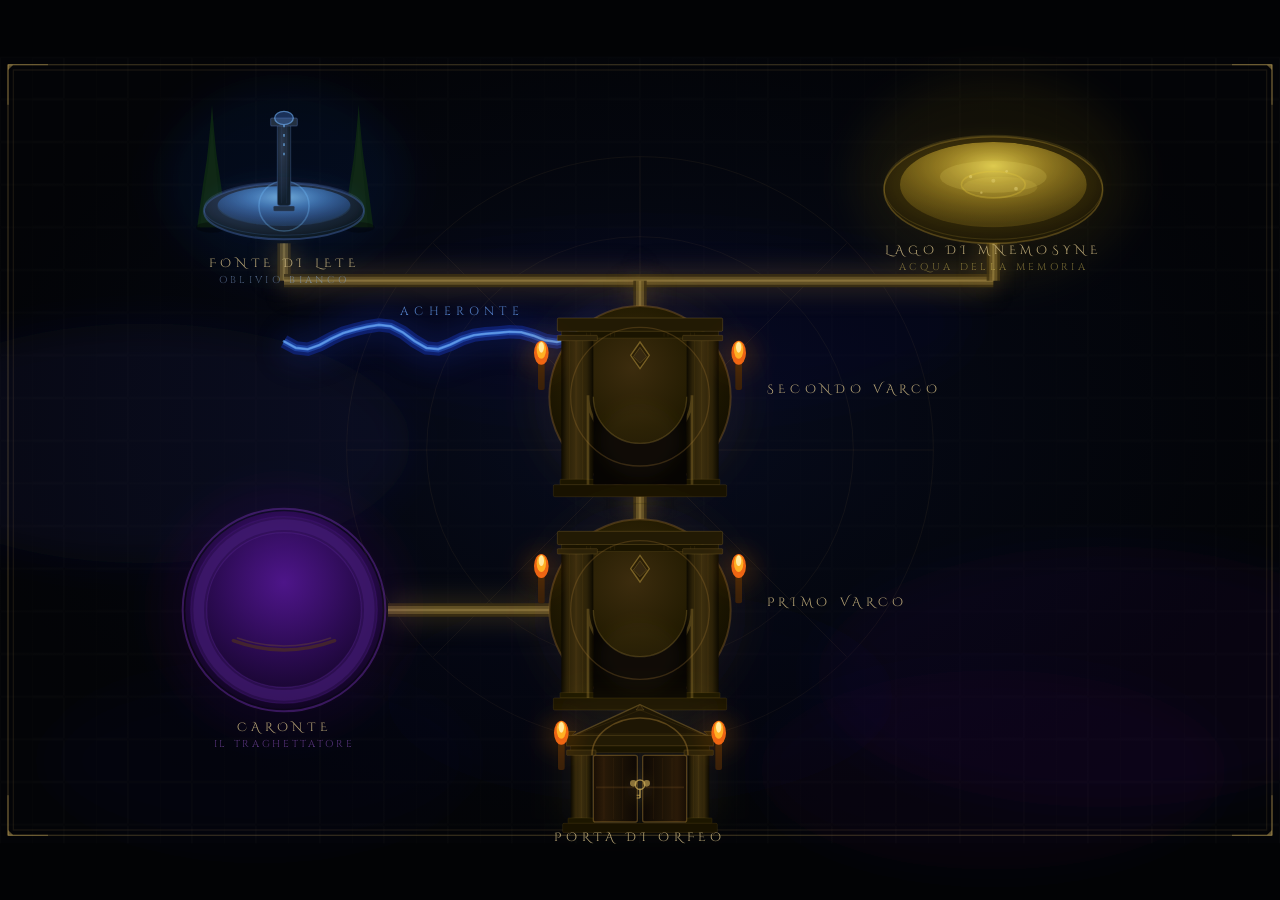
<file: labirinto.html>
<!doctype html>
<html lang="it">
  <head>
    <meta charset="UTF-8" />
    <title>Fase III · Il Labirinto dell'Ade</title>
    <link href="https://fonts.googleapis.com/css2?family=Cinzel:wght@400;500;600;700&family=Cinzel+Decorative:wght@400;700&display=swap" rel="stylesheet"/>
    <style>
      * { margin:0; padding:0; box-sizing:border-box; }
      body {
        background: #020305;
        height: 100vh;
        overflow: hidden;
        display: flex;
        align-items: center;
        justify-content: center;
        user-select: none;
      }
      svg { width:100%; height:100%; }
      [data-node] { cursor: pointer; }

      .active-ring { display: none; }
      [data-node].active .active-ring { display: block; }

      [data-node="fonte"].active    .active-ring { stroke: rgba(90,170,255,0.65); }
      [data-node="mnemosyne"].active .active-ring { stroke: rgba(235,200,70,0.65); }
      [data-node="gate1"].active    .active-ring,
      [data-node="gate2"].active    .active-ring  { stroke: rgba(220,185,80,0.55); }
      [data-node="caronte"].active  .active-ring  { stroke: rgba(185,80,255,0.60); }
      [data-node="porta"].active    .active-ring  { stroke: rgba(220,185,80,0.60); }

      [data-node="gate1"]  .outer-ring,
      [data-node="gate2"]  .outer-ring { stroke: rgba(140,100,40,0.40); }
      [data-node="gate1"].active .outer-ring,
      [data-node="gate2"].active .outer-ring { stroke: rgba(225,190,80,0.72); }

      [data-node="gate1"]  .inner-ring,
      [data-node="gate2"]  .inner-ring { stroke: rgba(160,120,50,0.28); }
      [data-node="gate1"].active .inner-ring,
      [data-node="gate2"].active .inner-ring { stroke: rgba(225,190,80,0.50); }

      [data-node="caronte"]        .outer-ring { stroke: rgba(130,55,200,0.38); }
      [data-node="caronte"].active .outer-ring { stroke: rgba(185,80,255,0.68); }

      [data-node="porta"]          .door-frame { stroke: rgba(165,125,50,0.45); }
      [data-node="porta"].active   .door-frame { stroke: rgba(225,190,80,0.78); }

      /* ── Animations ── */
      @keyframes flicker {
        0%,100% { transform:scaleX(1)    scaleY(1)    translateY(0px);  opacity:.88; }
        18%      { transform:scaleX(.82)  scaleY(1.10) translateY(-1px); opacity:1;   }
        36%      { transform:scaleX(1.10) scaleY(.90)  translateY(.5px); opacity:.80; }
        54%      { transform:scaleX(.88)  scaleY(1.06) translateY(-1px); opacity:.94; }
        72%      { transform:scaleX(1.05) scaleY(.95)  translateY(0px);  opacity:.86; }
      }
      @keyframes drift {
        0%,100% { transform:translate(0,0) scale(1);      opacity:.10; }
        40%      { transform:translate(12px,-6px) scale(1.08); opacity:.18; }
        70%      { transform:translate(-7px,4px) scale(.95);  opacity:.12; }
      }
      @keyframes drift2 {
        0%,100% { transform:translate(0,0) scale(1);       opacity:.08; }
        35%      { transform:translate(-14px,-8px) scale(1.12); opacity:.16; }
        65%      { transform:translate(8px,5px) scale(.93);    opacity:.10; }
      }
      @keyframes gpulse {
        0%,100% { opacity:.28; }
        50%      { opacity:.62; }
      }
      @keyframes caronteBreath {
        0%,100% { opacity:.22; }
        50%      { opacity:.44; }
      }
      @keyframes goldShimmer {
        0%,100% { opacity:.22; }
        50%      { opacity:.58; }
      }
      @keyframes doorGlow {
        0%,100% { opacity:.30; }
        50%      { opacity:.72; }
      }
      @keyframes porcullaRaise {
        0%,100% { opacity:.18; }
        50%      { opacity:.40; }
      }

      .fl  { animation:flicker .44s ease-in-out infinite;           transform-box:fill-box; transform-origin:bottom center; }
      .fl2 { animation:flicker .44s ease-in-out .13s infinite;      transform-box:fill-box; transform-origin:bottom center; }
      .fl3 { animation:flicker .44s ease-in-out .26s infinite;      transform-box:fill-box; transform-origin:bottom center; }
      .fog-a { animation:drift  14s ease-in-out infinite; }
      .fog-b { animation:drift2 17s ease-in-out 3s infinite; }
      .fog-c { animation:drift  21s ease-in-out 7s infinite; }
      .fog-d { animation:drift2 12s ease-in-out 5s infinite; }
      .gp  { animation:gpulse 4s ease-in-out infinite; }
      .gp2 { animation:gpulse 3s ease-in-out 1.5s infinite; }
      .gp3 { animation:gpulse 5s ease-in-out .8s infinite; }
      .ca  { animation:caronteBreath 5s ease-in-out infinite; }
      .gs  { animation:goldShimmer 3.5s ease-in-out infinite; }
      .gs2 { animation:goldShimmer 4.5s ease-in-out 1.3s infinite; }
      .dg  { animation:doorGlow 3s ease-in-out infinite; }
      .pr  { animation:porcullaRaise 4s ease-in-out infinite; }
    </style>
  </head>
  <body>
    <svg viewBox="0 0 960 590" preserveAspectRatio="xMidYMid meet">
      <defs>
        <!-- Glow filters -->
        <filter id="glow" x="-50%" y="-50%" width="200%" height="200%">
          <feGaussianBlur in="SourceGraphic" stdDeviation="5" result="b"/>
          <feMerge><feMergeNode in="b"/><feMergeNode in="SourceGraphic"/></feMerge>
        </filter>
        <filter id="halo" x="-100%" y="-100%" width="300%" height="300%">
          <feGaussianBlur stdDeviation="14"/>
        </filter>
        <filter id="haloSm" x="-60%" y="-60%" width="220%" height="220%">
          <feGaussianBlur stdDeviation="6"/>
        </filter>
        <filter id="torchF" x="-200%" y="-200%" width="500%" height="500%">
          <feGaussianBlur stdDeviation="8"/>
        </filter>
        <filter id="stoneF" x="0" y="0" width="100%" height="100%">
          <feTurbulence type="fractalNoise" baseFrequency="0.70" numOctaves="4" result="n" stitchTiles="stitch"/>
          <feColorMatrix type="saturate" values="0" in="n" result="g"/>
          <feBlend in="SourceGraphic" in2="g" mode="overlay" result="b"/>
          <feComposite in="b" in2="SourceGraphic" operator="in"/>
        </filter>

        <!-- Background gradient -->
        <radialGradient id="bgCenter" cx="50%" cy="46%" r="62%">
          <stop offset="0%"  stop-color="rgba(10,18,48,.60)"/>
          <stop offset="65%" stop-color="rgba(4,8,20,.32)"/>
          <stop offset="100%" stop-color="rgba(0,0,0,0)"/>
        </radialGradient>

        <!-- Lete water -->
        <radialGradient id="leteFill" cx="50%" cy="28%" r="68%">
          <stop offset="0%"  stop-color="rgba(145,215,255,.75)"/>
          <stop offset="38%" stop-color="rgba(80,158,245,.50)"/>
          <stop offset="100%" stop-color="rgba(28,75,195,.10)"/>
        </radialGradient>
        <!-- Lete stone basin -->
        <radialGradient id="leteStone" cx="38%" cy="28%" r="68%">
          <stop offset="0%"  stop-color="#2c3a50"/>
          <stop offset="60%" stop-color="#1c2838"/>
          <stop offset="100%" stop-color="#0e1820"/>
        </radialGradient>

        <!-- Mnemosyne water -->
        <radialGradient id="mnemoFill" cx="50%" cy="28%" r="68%">
          <stop offset="0%"  stop-color="rgba(255,235,95,.80)"/>
          <stop offset="38%" stop-color="rgba(220,185,55,.52)"/>
          <stop offset="100%" stop-color="rgba(165,125,18,.10)"/>
        </radialGradient>
        <!-- Mnemosyne shore stone -->
        <radialGradient id="mnemoShore" cx="42%" cy="32%" r="65%">
          <stop offset="0%"  stop-color="#3a2e0c"/>
          <stop offset="100%" stop-color="#1e1806"/>
        </radialGradient>

        <!-- Gate / arch stone fill -->
        <radialGradient id="gateFill" cx="46%" cy="34%" r="66%">
          <stop offset="0%"  stop-color="#3c2c0e"/>
          <stop offset="52%" stop-color="#241c02"/>
          <stop offset="100%" stop-color="#120e00"/>
        </radialGradient>
        <!-- Pillar side-shading gradient -->
        <linearGradient id="pillarLG" x1="0%" y1="0%" x2="100%" y2="0%">
          <stop offset="0%"  stop-color="#0c0900"/>
          <stop offset="18%" stop-color="#2c2208"/>
          <stop offset="48%" stop-color="#3c2e0e"/>
          <stop offset="80%" stop-color="#2c2208"/>
          <stop offset="100%" stop-color="#0c0900"/>
        </linearGradient>

        <!-- Caronte -->
        <radialGradient id="caronteFill" cx="50%" cy="36%" r="65%">
          <stop offset="0%"  stop-color="rgba(88,24,155,.86)"/>
          <stop offset="52%" stop-color="rgba(48,12,90,.92)"/>
          <stop offset="100%" stop-color="rgba(16,4,34,.98)"/>
        </radialGradient>
        <!-- Styx river around Caronte -->
        <radialGradient id="styxFill" cx="50%" cy="50%" r="55%">
          <stop offset="0%"  stop-color="rgba(60,30,120,.0)"/>
          <stop offset="70%" stop-color="rgba(40,15,80,.35)"/>
          <stop offset="100%" stop-color="rgba(20,5,45,.55)"/>
        </radialGradient>

        <!-- Porta door wood -->
        <linearGradient id="doorL" x1="0%" y1="0%" x2="100%" y2="0%">
          <stop offset="0%"  stop-color="#180e04"/>
          <stop offset="22%" stop-color="#2a1a08"/>
          <stop offset="52%" stop-color="#1e1406"/>
          <stop offset="100%" stop-color="#0e0804"/>
        </linearGradient>
        <linearGradient id="doorR" x1="0%" y1="0%" x2="100%" y2="0%">
          <stop offset="0%"  stop-color="#0e0804"/>
          <stop offset="48%" stop-color="#1e1406"/>
          <stop offset="78%" stop-color="#2a1a08"/>
          <stop offset="100%" stop-color="#180e04"/>
        </linearGradient>

        <!-- Stone floor tile pattern -->
        <pattern id="stoneFloor" width="48" height="32" patternUnits="userSpaceOnUse">
          <rect width="48" height="32" fill="none"/>
          <rect x=".5" y=".5" width="47" height="31" fill="none" stroke="rgba(50,44,30,.16)" stroke-width=".5"/>
          <rect x="24.5" y=".5" width="23" height="31" fill="none" stroke="rgba(50,44,30,.06)" stroke-width=".5"/>
        </pattern>

        <!-- Clip paths -->
        <clipPath id="leteClip"><ellipse cx="213" cy="110" rx="50" ry="17"/></clipPath>
        <clipPath id="mnemoClip"><ellipse cx="745" cy="96" rx="72" ry="32"/></clipPath>
        <clipPath id="caronteClip"><circle cx="213" cy="415" r="74"/></clipPath>
      </defs>

      <!-- ═══════════════════════════════════
           BACKGROUND
      ═══════════════════════════════════ -->
      <rect width="960" height="590" fill="#030407"/>
      <rect width="960" height="590" fill="url(#stoneFloor)" opacity=".55"/>
      <rect width="960" height="590" fill="url(#bgCenter)"/>

      <!-- Border frame -->
      <rect x="6"  y="6"  width="948" height="578" fill="none" stroke="rgba(200,168,90,.24)" stroke-width="1"/>
      <rect x="10" y="10" width="940" height="570" fill="none" stroke="rgba(200,168,90,.10)" stroke-width="1"/>
      <!-- Corner ornaments -->
      <g fill="none" stroke="rgba(200,168,90,.38)" stroke-width="1">
        <path d="M 6,6  L 36,6  M 6,6  L 6,36"/>
        <path d="M 954,6  L 924,6  M 954,6  L 954,36"/>
        <path d="M 6,584  L 36,584  M 6,584  L 6,554"/>
        <path d="M 954,584 L 924,584 M 954,584 L 954,554"/>
      </g>
      <g fill="rgba(200,168,90,.45)">
        <polygon points="6,6 10,6 6,10"/>
        <polygon points="954,6 950,6 954,10"/>
        <polygon points="6,584 10,584 6,580"/>
        <polygon points="954,584 950,584 954,580"/>
      </g>
      <!-- Center compass rose -->
      <g transform="translate(480,295)" fill="none" stroke="rgba(200,168,90,.10)" stroke-width=".5">
        <circle cx="0" cy="0" r="220"/>
        <circle cx="0" cy="0" r="160"/>
        <line x1="-220" y1="0" x2="220" y2="0"/>
        <line x1="0" y1="-220" x2="0" y2="220"/>
        <line x1="-155" y1="-155" x2="155" y2="155"/>
        <line x1="155" y1="-155" x2="-155" y2="155"/>
      </g>

      <!-- ═══════════════════════════════════
           ATMOSPHERIC FOG
      ═══════════════════════════════════ -->
      <ellipse class="fog-a" cx="108" cy="290" rx="200" ry="90"  fill="rgba(45,70,160,.09)" filter="url(#halo)"/>
      <ellipse class="fog-b" cx="828" cy="465" rx="215" ry="98"  fill="rgba(70,32,145,.08)" filter="url(#halo)"/>
      <ellipse class="fog-c" cx="480" cy="200" rx="248" ry="68"  fill="rgba(32,52,130,.07)" filter="url(#halo)"/>
      <ellipse class="fog-d" cx="745" cy="535" rx="175" ry="75"  fill="rgba(55,22,112,.07)" filter="url(#halo)"/>
      <ellipse class="fog-a" cx="195" cy="528" rx="160" ry="68"  fill="rgba(42,22,108,.06)" filter="url(#halo)"/>
      <ellipse class="fog-b" cx="480" cy="480" rx="190" ry="80"  fill="rgba(30,12,70,.07)"  filter="url(#halo)"/>

      <!-- ═══════════════════════════════════
           CORRIDORS + ACHERONTE (from JS)
      ═══════════════════════════════════ -->
      <g id="corridors"></g>
      <g id="acheronte"></g>

      <!-- ═══════════════════════════════════
           FONTE DI LETE  (cx=213, cy=88)
      ═══════════════════════════════════ -->
      <g data-node="fonte">
        <!-- Ambient halo -->
        <ellipse class="gp" cx="213" cy="94" rx="90" ry="72" fill="rgba(45,105,255,.07)" filter="url(#halo)"/>

        <!-- Cypress LEFT -->
        <g opacity=".90">
          <path d="M 148,128 C 148,128 152,96 155,78 C 156.5,66 158,50 159,36 C 160,50 161.5,66 163,78 C 166,96 170,128 170,128 Z" fill="#0e2812"/>
          <path d="M 150,128 C 150,128 153,100 156,84 C 157,74 158,62 159,50 C 160,62 161,74 162,84 C 164,100 166,128 166,128 Z" fill="#142e18" opacity=".7"/>
          <ellipse cx="159" cy="128" rx="12" ry="4" fill="rgba(0,0,0,.35)"/>
        </g>
        <!-- Cypress RIGHT -->
        <g opacity=".88">
          <path d="M 258,128 C 258,128 262,96 265,78 C 266.5,66 268,50 269,36 C 270,50 271.5,66 273,78 C 276,96 280,128 280,128 Z" fill="#0e2812"/>
          <path d="M 260,128 C 260,128 263,100 266,84 C 267,74 268,62 269,50 C 270,62 271,74 272,84 C 274,100 276,128 276,128 Z" fill="#142e18" opacity=".7"/>
          <ellipse cx="269" cy="128" rx="12" ry="4" fill="rgba(0,0,0,.35)"/>
        </g>

        <!-- Stone basin outer shell -->
        <ellipse cx="213" cy="116" rx="60" ry="21" fill="url(#leteStone)" stroke="rgba(65,95,155,.50)" stroke-width="1.5"/>
        <ellipse cx="213" cy="114" rx="60" ry="20" fill="none" stroke="rgba(95,135,210,.18)" stroke-width=".8"/>
        <!-- Water fill -->
        <ellipse cx="213" cy="112" rx="50" ry="15" fill="url(#leteFill)" clip-path="url(#leteClip)"/>
        <ellipse cx="213" cy="112" rx="50" ry="15" fill="rgba(100,175,255,.10)"/>
        <!-- Animated water ripples (SVG SMIL) -->
        <circle cx="213" cy="112" fill="none" stroke="rgba(120,195,255,.68)" stroke-width="1.2">
          <animate attributeName="r" from="5"  to="48" dur="4s"          repeatCount="indefinite"/>
          <animate attributeName="stroke-opacity" from=".68" to="0" dur="4s" repeatCount="indefinite"/>
        </circle>
        <circle cx="213" cy="112" fill="none" stroke="rgba(100,175,250,.55)" stroke-width="1.0">
          <animate attributeName="r" from="5"  to="48" dur="4s" begin="1.33s" repeatCount="indefinite"/>
          <animate attributeName="stroke-opacity" from=".55" to="0" dur="4s" begin="1.33s" repeatCount="indefinite"/>
        </circle>
        <circle cx="213" cy="112" fill="none" stroke="rgba(80,155,240,.42)" stroke-width="0.8">
          <animate attributeName="r" from="5"  to="48" dur="4s" begin="2.66s" repeatCount="indefinite"/>
          <animate attributeName="stroke-opacity" from=".42" to="0" dur="4s" begin="2.66s" repeatCount="indefinite"/>
        </circle>

        <!-- Stone column shaft -->
        <rect x="208" y="50" width="10" height="62" rx="2" fill="url(#leteStone)" stroke="rgba(75,108,165,.38)" stroke-width=".8"/>
        <line x1="211" y1="52" x2="211" y2="110" stroke="rgba(100,140,210,.12)" stroke-width=".5"/>
        <line x1="215" y1="52" x2="215" y2="110" stroke="rgba(100,140,210,.12)" stroke-width=".5"/>
        <!-- Column capital -->
        <rect x="203" y="46" width="20" height="6" rx="1" fill="#233040" stroke="rgba(85,118,185,.40)" stroke-width=".8"/>
        <!-- Column base -->
        <rect x="205" y="112" width="16" height="4" rx="1" fill="#1e2c3c" stroke="rgba(75,108,165,.32)" stroke-width=".8"/>

        <!-- Water-vessel / spout top -->
        <ellipse cx="213" cy="46" rx="7" ry="5" fill="rgba(75,130,225,.32)" stroke="rgba(115,182,255,.58)" stroke-width="1"/>
        <!-- Water stream -->
        <line x1="213" y1="51" x2="213" y2="77" stroke="rgba(115,188,255,.52)" stroke-width="1.5" stroke-dasharray="2 5"/>
        <!-- Glow -->
        <ellipse class="gp2" cx="213" cy="112" rx="58" ry="22" fill="rgba(65,135,255,.06)" filter="url(#haloSm)"/>

        <!-- Active ring -->
        <circle class="active-ring" cx="213" cy="88" r="78" fill="none" stroke-width="1.5" stroke-dasharray="5 4"/>
      </g>

      <!-- ═══════════════════════════════════
           LAGO DI MNEMOSYNE  (cx=745, cy=88)
      ═══════════════════════════════════ -->
      <g data-node="mnemosyne">
        <!-- Ambient halo -->
        <ellipse class="gp3" cx="745" cy="92" rx="105" ry="78" fill="rgba(210,170,45,.07)" filter="url(#halo)"/>

        <!-- Stone shore / bank -->
        <ellipse cx="745" cy="100" rx="82" ry="40" fill="url(#mnemoShore)" stroke="rgba(185,150,50,.35)" stroke-width="1.2"/>
        <ellipse cx="745" cy="98"  rx="82" ry="39" fill="none" stroke="rgba(215,180,65,.15)" stroke-width=".8"/>

        <!-- Lake water body -->
        <ellipse cx="745" cy="96" rx="70" ry="32" fill="url(#mnemoFill)" clip-path="url(#mnemoClip)"/>
        <ellipse cx="745" cy="96" rx="70" ry="32" fill="rgba(240,210,80,.09)"/>

        <!-- Shimmer surface overlays -->
        <ellipse class="gs"  cx="745" cy="90" rx="40" ry="12" fill="rgba(255,240,120,.15)"/>
        <ellipse class="gs2" cx="750" cy="98" rx="28" ry="8"  fill="rgba(255,230,100,.12)"/>

        <!-- Animated ripples (ellipse SMIL) -->
        <ellipse cx="745" cy="96" fill="none" stroke="rgba(230,200,65,.65)" stroke-width="1.2">
          <animate attributeName="rx" from="8"  to="70" dur="5s"          repeatCount="indefinite"/>
          <animate attributeName="ry" from="3"  to="30" dur="5s"          repeatCount="indefinite"/>
          <animate attributeName="stroke-opacity" from=".65" to="0" dur="5s" repeatCount="indefinite"/>
        </ellipse>
        <ellipse cx="745" cy="96" fill="none" stroke="rgba(215,185,55,.52)" stroke-width="1.0">
          <animate attributeName="rx" from="8"  to="70" dur="5s" begin="1.67s" repeatCount="indefinite"/>
          <animate attributeName="ry" from="3"  to="30" dur="5s" begin="1.67s" repeatCount="indefinite"/>
          <animate attributeName="stroke-opacity" from=".52" to="0" dur="5s" begin="1.67s" repeatCount="indefinite"/>
        </ellipse>
        <ellipse cx="745" cy="96" fill="none" stroke="rgba(200,168,45,.40)" stroke-width="0.8">
          <animate attributeName="rx" from="8"  to="70" dur="5s" begin="3.33s" repeatCount="indefinite"/>
          <animate attributeName="ry" from="3"  to="30" dur="5s" begin="3.33s" repeatCount="indefinite"/>
          <animate attributeName="stroke-opacity" from=".40" to="0" dur="5s" begin="3.33s" repeatCount="indefinite"/>
        </ellipse>

        <!-- Star reflections -->
        <g fill="rgba(255,240,160,.55)">
          <circle cx="728" cy="90" r="1.2"><animate attributeName="opacity" values=".2;.8;.2" dur="2.1s" repeatCount="indefinite"/></circle>
          <circle cx="755" cy="86" r="1.0"><animate attributeName="opacity" values=".3;.9;.3" dur="1.7s" repeatCount="indefinite"/></circle>
          <circle cx="762" cy="99" r="1.4"><animate attributeName="opacity" values=".15;.7;.15" dur="2.8s" repeatCount="indefinite"/></circle>
          <circle cx="736" cy="102" r="0.9"><animate attributeName="opacity" values=".25;.75;.25" dur="2.3s" repeatCount="indefinite"/></circle>
          <circle cx="745" cy="93" r="1.5"><animate attributeName="opacity" values=".1;.6;.1" dur="3.2s" repeatCount="indefinite"/></circle>
        </g>

        <!-- Glow -->
        <ellipse class="gp" cx="745" cy="96" rx="80" ry="38" fill="rgba(200,168,55,.06)" filter="url(#haloSm)"/>

        <!-- Active ring -->
        <ellipse class="active-ring" cx="745" cy="96" rx="88" ry="44" fill="none" stroke-width="1.5" stroke-dasharray="5 4"/>
      </g>

      <!-- ═══════════════════════════════════
           PRIMO VARCO – STONE ARCH  (cx=480, cy=255)
      ═══════════════════════════════════ -->
      <g data-node="gate1">
        <!-- Outer glow halo -->
        <circle cx="480" cy="255" r="80" fill="rgba(180,130,55,.08)" filter="url(#halo)"/>
        <!-- Stone fill circle (base) -->
        <circle cx="480" cy="255" r="68" fill="url(#gateFill)"/>
        <!-- Outer ring (JS-controlled) -->
        <circle class="outer-ring" cx="480" cy="255" r="68" fill="none" stroke-width="1.5"/>

        <!-- Entablature (horizontal beam spanning top) -->
        <rect x="418" y="196" width="124" height="10" rx="1" fill="#221a04" stroke="rgba(175,140,60,.32)" stroke-width=".6"/>
        <!-- Frieze decorative band -->
        <rect x="421" y="206" width="118" height="5" fill="#1a1400" stroke="rgba(155,122,50,.22)" stroke-width=".5"/>
        <!-- Triglyph hints on frieze -->
        <g fill="none" stroke="rgba(155,122,45,.18)" stroke-width=".5">
          <line x1="440" y1="207" x2="440" y2="210"/> <line x1="443" y1="207" x2="443" y2="210"/>
          <line x1="458" y1="207" x2="458" y2="210"/> <line x1="461" y1="207" x2="461" y2="210"/>
          <line x1="498" y1="207" x2="498" y2="210"/> <line x1="501" y1="207" x2="501" y2="210"/>
          <line x1="518" y1="207" x2="518" y2="210"/> <line x1="521" y1="207" x2="521" y2="210"/>
        </g>

        <!-- Left pillar -->
        <rect x="421" y="211" width="24" height="108" fill="url(#pillarLG)" rx="1"/>
        <!-- Left pillar fluting -->
        <g stroke="rgba(200,165,70,.10)" stroke-width=".5">
          <line x1="427" y1="213" x2="427" y2="318"/> <line x1="432" y1="213" x2="432" y2="318"/>
          <line x1="437" y1="213" x2="437" y2="318"/>
        </g>
        <!-- Left capital -->
        <rect x="418" y="209" width="30" height="4" rx="0.5" fill="#2c2208" stroke="rgba(175,140,60,.30)" stroke-width=".5"/>
        <!-- Left base -->
        <rect x="420" y="317" width="26" height="4" rx="0.5" fill="#1c1600" stroke="rgba(155,122,45,.22)" stroke-width=".5"/>

        <!-- Right pillar -->
        <rect x="515" y="211" width="24" height="108" fill="url(#pillarLG)" rx="1"/>
        <!-- Right pillar fluting -->
        <g stroke="rgba(200,165,70,.10)" stroke-width=".5">
          <line x1="521" y1="213" x2="521" y2="318"/> <line x1="526" y1="213" x2="526" y2="318"/>
          <line x1="531" y1="213" x2="531" y2="318"/>
        </g>
        <!-- Right capital -->
        <rect x="512" y="209" width="30" height="4" rx="0.5" fill="#2c2208" stroke="rgba(175,140,60,.30)" stroke-width=".5"/>
        <!-- Right base -->
        <rect x="514" y="317" width="26" height="4" rx="0.5" fill="#1c1600" stroke="rgba(155,122,45,.22)" stroke-width=".5"/>

        <!-- Arch voussoir ring (stone border around opening) -->
        <path d="M 441,321 L 441,254 A 39,39 0 0 0 519,254 L 519,321"
              fill="none" stroke="rgba(175,140,58,.32)" stroke-width="2"/>
        <!-- Arch opening (dark space) -->
        <path d="M 445,321 L 445,255 A 35,35 0 0 0 515,255 L 515,321 Z" fill="#060402"/>
        <!-- Arch inner edge highlight -->
        <path d="M 445,255 A 35,35 0 0 0 515,255" fill="none" stroke="rgba(200,165,70,.25)" stroke-width="1"/>

        <!-- Keystone at arch apex -->
        <polygon points="480,214 473,224 480,234 487,224" fill="#2a1e06" stroke="rgba(200,165,70,.48)" stroke-width="1"/>
        <polygon points="480,218 475,225 480,230 485,225" fill="#362810" stroke="rgba(220,185,80,.30)" stroke-width=".5"/>

        <!-- Stylobate (base platform) -->
        <rect x="415" y="321" width="130" height="9" rx="1" fill="#181200" stroke="rgba(155,122,45,.25)" stroke-width=".5"/>

        <!-- Subtle ambient glow through the arch opening -->
        <ellipse class="gp2" cx="480" cy="288" rx="30" ry="28" fill="rgba(200,158,55,.05)" filter="url(#haloSm)"/>

        <!-- Inner ring (legacy) -->
        <circle class="inner-ring" cx="480" cy="255" r="52" fill="none" stroke-width="1"/>

        <!-- Torches -->
        <!-- Left torch -->
        <g transform="translate(406,248)">
          <rect x="-2.5" y="-20" width="5" height="22" rx="1.5" fill="#3a2008"/>
          <ellipse class="fl"  cx="0" cy="-26" rx="5.5" ry="9"   fill="rgba(255,105,22,.92)"/>
          <ellipse class="fl2" cx="0" cy="-28" rx="3.5" ry="6.5" fill="rgba(255,185,42,.96)"/>
          <ellipse class="fl3" cx="0" cy="-30" rx="2"   ry="4"   fill="rgba(255,245,175,1)"/>
          <circle cx="0" cy="-24" r="14" fill="rgba(255,125,30,.14)" filter="url(#torchF)"/>
        </g>
        <!-- Right torch -->
        <g transform="translate(554,248)">
          <rect x="-2.5" y="-20" width="5" height="22" rx="1.5" fill="#3a2008"/>
          <ellipse class="fl"  cx="0" cy="-26" rx="5.5" ry="9"   fill="rgba(255,105,22,.92)"/>
          <ellipse class="fl2" cx="0" cy="-28" rx="3.5" ry="6.5" fill="rgba(255,185,42,.96)"/>
          <ellipse class="fl3" cx="0" cy="-30" rx="2"   ry="4"   fill="rgba(255,245,175,1)"/>
          <circle cx="0" cy="-24" r="14" fill="rgba(255,125,30,.14)" filter="url(#torchF)"/>
        </g>

        <!-- Active ring -->
        <circle class="active-ring" cx="480" cy="255" r="74" fill="none" stroke-width="2" stroke-dasharray="6 4"/>
      </g>

      <!-- ═══════════════════════════════════
           CARONTE  (cx=213, cy=415)
      ═══════════════════════════════════ -->
      <g data-node="caronte">
        <!-- Outer breathing aura -->
        <circle class="ca" cx="213" cy="415" r="92" fill="rgba(90,24,160,.10)" filter="url(#halo)"/>
        <!-- Outer ring (JS-controlled) -->
        <circle class="outer-ring" cx="213" cy="415" r="76" fill="none" stroke-width="1.5"/>
        <!-- Chamber fill -->
        <circle cx="213" cy="415" r="74" fill="url(#caronteFill)"/>

        <!-- Styx river at perimeter (dark ring suggesting water) -->
        <circle cx="213" cy="415" r="64" fill="none" stroke="rgba(50,18,90,.7)" stroke-width="12"/>
        <circle cx="213" cy="415" r="64" fill="none" stroke="rgba(100,45,170,.22)" stroke-width="8"/>
        <!-- Styx ripple highlights -->
        <circle cx="213" cy="415" r="58" fill="none" stroke="rgba(130,60,200,.18)" stroke-width="1"/>
        <circle cx="213" cy="415" r="70" fill="none" stroke="rgba(110,45,180,.15)" stroke-width="1"/>

        <!-- Boat bottom arc (suggestion of the ferry) -->
        <path d="M 175,438 Q 213,452 251,438" fill="none" stroke="rgba(80,50,30,.65)" stroke-width="2.5" stroke-linecap="round"/>
        <path d="M 178,436 Q 213,448 248,436" fill="none" stroke="rgba(110,75,45,.40)" stroke-width="1" stroke-linecap="round"/>

        <!-- Caronte figure silhouette -->
        <g transform="translate(213,415)" clip-path="url(#caronteClip)">
          <!-- Cloak / body -->
          <path d="M 0,-22 C -5,-14 -16,4 -18,30 L 18,30 C 16,4 5,-14 0,-22 Z" fill="rgba(8,2,18,.96)"/>
          <!-- Hood -->
          <ellipse cx="0" cy="-24" rx="13" ry="10" fill="rgba(12,4,28,.98)"/>
          <!-- Hood shadow -->
          <ellipse cx="0" cy="-20" rx="9" ry="6" fill="rgba(4,0,10,.80)"/>
          <!-- Glowing eyes -->
          <circle cx="-3.5" cy="-23" r="1.8" fill="rgba(175,75,245,.90)">
            <animate attributeName="opacity" values=".6;1;.6" dur="2.2s" repeatCount="indefinite"/>
          </circle>
          <circle cx="3.5" cy="-23" r="1.8" fill="rgba(175,75,245,.90)">
            <animate attributeName="opacity" values=".6;1;.6" dur="2.2s" begin=".4s" repeatCount="indefinite"/>
          </circle>
          <!-- Eye glow -->
          <ellipse cx="0" cy="-23" rx="6" ry="4" fill="rgba(160,60,230,.14)" filter="url(#haloSm)"/>
          <!-- Oar / pole -->
          <line x1="12" y1="-10" x2="28" y2="32" stroke="rgba(90,62,30,.70)" stroke-width="2.2" stroke-linecap="round"/>
          <ellipse cx="28" cy="34" rx="7" ry="2.5" fill="rgba(75,52,24,.58)" transform="rotate(-30,28,34)"/>
        </g>

        <!-- Purple mist wisps inside chamber -->
        <ellipse class="gp3" cx="213" cy="415" r="40" fill="rgba(110,40,185,.08)" filter="url(#haloSm)"/>

        <!-- Active ring -->
        <circle class="active-ring" cx="213" cy="415" r="80" fill="none" stroke-width="2" stroke-dasharray="6 4"/>
      </g>

      <!-- ═══════════════════════════════════
           SECONDO VARCO – STONE ARCH  (cx=480, cy=415)
      ═══════════════════════════════════ -->
      <g data-node="gate2">
        <!-- Outer glow -->
        <circle cx="480" cy="415" r="80" fill="rgba(180,130,55,.08)" filter="url(#halo)"/>
        <!-- Stone fill circle -->
        <circle cx="480" cy="415" r="68" fill="url(#gateFill)"/>
        <circle class="outer-ring" cx="480" cy="415" r="68" fill="none" stroke-width="1.5"/>

        <!-- Entablature -->
        <rect x="418" y="356" width="124" height="10" rx="1" fill="#221a04" stroke="rgba(175,140,60,.32)" stroke-width=".6"/>
        <rect x="421" y="366" width="118" height="5" fill="#1a1400" stroke="rgba(155,122,50,.22)" stroke-width=".5"/>
        <!-- Triglyph hints -->
        <g fill="none" stroke="rgba(155,122,45,.18)" stroke-width=".5">
          <line x1="440" y1="367" x2="440" y2="370"/> <line x1="443" y1="367" x2="443" y2="370"/>
          <line x1="458" y1="367" x2="458" y2="370"/> <line x1="461" y1="367" x2="461" y2="370"/>
          <line x1="498" y1="367" x2="498" y2="370"/> <line x1="501" y1="367" x2="501" y2="370"/>
          <line x1="518" y1="367" x2="518" y2="370"/> <line x1="521" y1="367" x2="521" y2="370"/>
        </g>

        <!-- Left pillar -->
        <rect x="421" y="371" width="24" height="108" fill="url(#pillarLG)" rx="1"/>
        <g stroke="rgba(200,165,70,.10)" stroke-width=".5">
          <line x1="427" y1="373" x2="427" y2="478"/> <line x1="432" y1="373" x2="432" y2="478"/>
          <line x1="437" y1="373" x2="437" y2="478"/>
        </g>
        <rect x="418" y="369" width="30" height="4" rx="0.5" fill="#2c2208" stroke="rgba(175,140,60,.30)" stroke-width=".5"/>
        <rect x="420" y="477" width="26" height="4" rx="0.5" fill="#1c1600" stroke="rgba(155,122,45,.22)" stroke-width=".5"/>

        <!-- Right pillar -->
        <rect x="515" y="371" width="24" height="108" fill="url(#pillarLG)" rx="1"/>
        <g stroke="rgba(200,165,70,.10)" stroke-width=".5">
          <line x1="521" y1="373" x2="521" y2="478"/> <line x1="526" y1="373" x2="526" y2="478"/>
          <line x1="531" y1="373" x2="531" y2="478"/>
        </g>
        <rect x="512" y="369" width="30" height="4" rx="0.5" fill="#2c2208" stroke="rgba(175,140,60,.30)" stroke-width=".5"/>
        <rect x="514" y="477" width="26" height="4" rx="0.5" fill="#1c1600" stroke="rgba(155,122,45,.22)" stroke-width=".5"/>

        <!-- Arch voussoir -->
        <path d="M 441,481 L 441,414 A 39,39 0 0 0 519,414 L 519,481"
              fill="none" stroke="rgba(175,140,58,.32)" stroke-width="2"/>
        <!-- Arch opening -->
        <path d="M 445,481 L 445,415 A 35,35 0 0 0 515,415 L 515,481 Z" fill="#060402"/>
        <path d="M 445,415 A 35,35 0 0 0 515,415" fill="none" stroke="rgba(200,165,70,.25)" stroke-width="1"/>

        <!-- Keystone -->
        <polygon points="480,374 473,384 480,394 487,384" fill="#2a1e06" stroke="rgba(200,165,70,.48)" stroke-width="1"/>
        <polygon points="480,378 475,385 480,390 485,385" fill="#362810" stroke="rgba(220,185,80,.30)" stroke-width=".5"/>

        <!-- Stylobate -->
        <rect x="415" y="481" width="130" height="9" rx="1" fill="#181200" stroke="rgba(155,122,45,.25)" stroke-width=".5"/>

        <!-- Ambient glow through arch -->
        <ellipse class="gp" cx="480" cy="450" rx="30" ry="26" fill="rgba(200,158,55,.05)" filter="url(#haloSm)"/>
        <circle class="inner-ring" cx="480" cy="415" r="52" fill="none" stroke-width="1"/>

        <!-- Torches -->
        <g transform="translate(406,408)">
          <rect x="-2.5" y="-20" width="5" height="22" rx="1.5" fill="#3a2008"/>
          <ellipse class="fl"  cx="0" cy="-26" rx="5.5" ry="9"   fill="rgba(255,105,22,.92)"/>
          <ellipse class="fl2" cx="0" cy="-28" rx="3.5" ry="6.5" fill="rgba(255,185,42,.96)"/>
          <ellipse class="fl3" cx="0" cy="-30" rx="2"   ry="4"   fill="rgba(255,245,175,1)"/>
          <circle cx="0" cy="-24" r="14" fill="rgba(255,125,30,.14)" filter="url(#torchF)"/>
        </g>
        <g transform="translate(554,408)">
          <rect x="-2.5" y="-20" width="5" height="22" rx="1.5" fill="#3a2008"/>
          <ellipse class="fl"  cx="0" cy="-26" rx="5.5" ry="9"   fill="rgba(255,105,22,.92)"/>
          <ellipse class="fl2" cx="0" cy="-28" rx="3.5" ry="6.5" fill="rgba(255,185,42,.96)"/>
          <ellipse class="fl3" cx="0" cy="-30" rx="2"   ry="4"   fill="rgba(255,245,175,1)"/>
          <circle cx="0" cy="-24" r="14" fill="rgba(255,125,30,.14)" filter="url(#torchF)"/>
        </g>

        <!-- Active ring -->
        <circle class="active-ring" cx="480" cy="415" r="74" fill="none" stroke-width="2" stroke-dasharray="6 4"/>
      </g>

      <!-- ═══════════════════════════════════
           PORTA DI ORFEO  (cx=480, cy=533)
      ═══════════════════════════════════ -->
      <g data-node="porta">
        <!-- Outer glow -->
        <rect x="422" y="482" width="116" height="90" rx="4" fill="rgba(210,175,80,.08)" filter="url(#halo)"/>

        <!-- Pediment (triangular top) -->
        <polygon points="480,486 428,510 532,510" fill="#1e1604" stroke="rgba(175,140,58,.38)" stroke-width="1"/>
        <!-- Pediment inner decorative triangle -->
        <polygon points="480,490 434,508 526,508" fill="none" stroke="rgba(155,122,45,.18)" stroke-width=".5"/>
        <!-- Akroteria (corner ornaments on pediment) -->
        <polygon points="428,510 424,506 432,506" fill="#2a1e06" stroke="rgba(175,140,58,.35)" stroke-width=".5"/>
        <polygon points="532,510 528,506 536,506" fill="#2a1e06" stroke="rgba(175,140,58,.35)" stroke-width=".5"/>
        <polygon points="480,486 477,490 483,490" fill="#2a1e06" stroke="rgba(175,140,58,.35)" stroke-width=".5"/>

        <!-- Entablature -->
        <rect x="425" y="509" width="110" height="8" fill="#221a04" stroke="rgba(175,140,60,.30)" stroke-width=".6"/>
        <!-- Frieze -->
        <rect x="428" y="517" width="104" height="5" fill="#1a1400" stroke="rgba(155,122,45,.20)" stroke-width=".5"/>

        <!-- Left column -->
        <rect x="428" y="522" width="16" height="50" fill="url(#pillarLG)" rx="0.5"/>
        <g stroke="rgba(200,165,70,.10)" stroke-width=".5">
          <line x1="432" y1="523" x2="432" y2="571"/> <line x1="436" y1="523" x2="436" y2="571"/>
          <line x1="440" y1="523" x2="440" y2="571"/>
        </g>
        <rect x="425" y="520" width="22" height="4" rx="0.5" fill="#2c2208" stroke="rgba(175,140,60,.28)" stroke-width=".5"/>
        <rect x="426" y="571" width="20" height="4" rx="0.5" fill="#1c1600" stroke="rgba(155,122,45,.20)" stroke-width=".5"/>

        <!-- Right column -->
        <rect x="516" y="522" width="16" height="50" fill="url(#pillarLG)" rx="0.5"/>
        <g stroke="rgba(200,165,70,.10)" stroke-width=".5">
          <line x1="520" y1="523" x2="520" y2="571"/> <line x1="524" y1="523" x2="524" y2="571"/>
          <line x1="528" y1="523" x2="528" y2="571"/>
        </g>
        <rect x="513" y="520" width="22" height="4" rx="0.5" fill="#2c2208" stroke="rgba(175,140,60,.28)" stroke-width=".5"/>
        <rect x="514" y="571" width="20" height="4" rx="0.5" fill="#1c1600" stroke="rgba(155,122,45,.20)" stroke-width=".5"/>

        <!-- Door frame arch at top of doors -->
        <path class="door-frame" d="M 444,524 A 36,28 0 0 1 516,524" fill="none" stroke-width="1.2"/>

        <!-- Left door panel -->
        <rect class="door-frame" x="445" y="524" width="33" height="50" rx="1.5" fill="url(#doorL)" stroke-width="1"/>
        <!-- Left door planks -->
        <g stroke="rgba(100,65,25,.25)" stroke-width=".5" fill="none">
          <line x1="453" y1="526" x2="453" y2="572"/> <line x1="460" y1="526" x2="460" y2="572"/>
          <line x1="467" y1="526" x2="467" y2="572"/>
        </g>
        <!-- Left door crossbar -->
        <line x1="447" y1="548" x2="476" y2="548" stroke="rgba(110,75,30,.30)" stroke-width="1.2"/>
        <!-- Left door handle -->
        <circle cx="475" cy="545" r="2.5" fill="rgba(200,168,85,.65)"/>

        <!-- Right door panel -->
        <rect class="door-frame" x="482" y="524" width="33" height="50" rx="1.5" fill="url(#doorR)" stroke-width="1"/>
        <!-- Right door planks -->
        <g stroke="rgba(100,65,25,.25)" stroke-width=".5" fill="none">
          <line x1="490" y1="526" x2="490" y2="572"/> <line x1="497" y1="526" x2="497" y2="572"/>
          <line x1="504" y1="526" x2="504" y2="572"/>
        </g>
        <!-- Right door crossbar -->
        <line x1="484" y1="548" x2="513" y2="548" stroke="rgba(110,75,30,.30)" stroke-width="1.2"/>
        <!-- Right door handle -->
        <circle cx="485" cy="545" r="2.5" fill="rgba(200,168,85,.65)"/>

        <!-- Keyhole glow -->
        <ellipse class="dg" cx="480" cy="549" rx="5" ry="7" fill="rgba(200,168,80,.18)" filter="url(#haloSm)"/>
        <!-- Key icon (ornamental) -->
        <circle cx="480" cy="546" r="3.5" fill="none" stroke="rgba(200,168,85,.75)" stroke-width="1.2"/>
        <line x1="480" y1="549.5" x2="480" y2="556" stroke="rgba(200,168,85,.75)" stroke-width="1.2"/>
        <line x1="477.5" y1="554" x2="480" y2="554" stroke="rgba(200,168,85,.60)" stroke-width="1"/>
        <line x1="477.5" y1="556" x2="480" y2="556" stroke="rgba(200,168,85,.60)" stroke-width="1"/>

        <!-- Stylobate base -->
        <rect x="422" y="575" width="116" height="7" rx="1" fill="#181200" stroke="rgba(155,122,45,.22)" stroke-width=".5"/>

        <!-- Torches on columns -->
        <g transform="translate(421,533)">
          <rect x="-2.5" y="-20" width="5" height="22" rx="1.5" fill="#3a2008"/>
          <ellipse class="fl"  cx="0" cy="-26" rx="5.5" ry="9"   fill="rgba(255,105,22,.92)"/>
          <ellipse class="fl2" cx="0" cy="-28" rx="3.5" ry="6.5" fill="rgba(255,185,42,.96)"/>
          <ellipse class="fl3" cx="0" cy="-30" rx="2"   ry="4"   fill="rgba(255,245,175,1)"/>
          <circle cx="0" cy="-24" r="14" fill="rgba(255,125,30,.14)" filter="url(#torchF)"/>
        </g>
        <g transform="translate(539,533)">
          <rect x="-2.5" y="-20" width="5" height="22" rx="1.5" fill="#3a2008"/>
          <ellipse class="fl"  cx="0" cy="-26" rx="5.5" ry="9"   fill="rgba(255,105,22,.92)"/>
          <ellipse class="fl2" cx="0" cy="-28" rx="3.5" ry="6.5" fill="rgba(255,185,42,.96)"/>
          <ellipse class="fl3" cx="0" cy="-30" rx="2"   ry="4"   fill="rgba(255,245,175,1)"/>
          <circle cx="0" cy="-24" r="14" fill="rgba(255,125,30,.14)" filter="url(#torchF)"/>
        </g>
      </g>

      <!-- ═══════════════════════════════════
           LABELS
      ═══════════════════════════════════ -->
      <text x="213" y="158" text-anchor="middle" fill="rgba(210,188,132,.88)"
            font-size="9" letter-spacing="3.5" font-family="Cinzel Decorative, serif">FONTE DI LETE</text>
      <text x="213" y="170" text-anchor="middle" fill="rgba(140,172,220,.50)"
            font-size="7.5" letter-spacing="2.5" font-family="Cinzel, serif">OBLIVIO BIANCO</text>

      <text x="745" y="148" text-anchor="middle" fill="rgba(210,188,132,.88)"
            font-size="9" letter-spacing="3.5" font-family="Cinzel Decorative, serif">LAGO DI MNEMOSYNE</text>
      <text x="745" y="160" text-anchor="middle" fill="rgba(220,195,90,.50)"
            font-size="7.5" letter-spacing="2.5" font-family="Cinzel, serif">ACQUA DELLA MEMORIA</text>

      <text x="575" y="252" text-anchor="start" fill="rgba(210,188,132,.88)"
            font-size="9" letter-spacing="3.5" font-family="Cinzel Decorative, serif">SECONDO VARCO</text>

      <text x="213" y="506" text-anchor="middle" fill="rgba(210,188,132,.88)"
            font-size="9" letter-spacing="3.5" font-family="Cinzel Decorative, serif">CARONTE</text>
      <text x="213" y="518" text-anchor="middle" fill="rgba(170,100,230,.50)"
            font-size="7.5" letter-spacing="2" font-family="Cinzel, serif">IL TRAGHETTATORE</text>

      <text x="575" y="412" text-anchor="start" fill="rgba(210,188,132,.88)"
            font-size="9" letter-spacing="3.5" font-family="Cinzel Decorative, serif">PRIMO VARCO</text>

      <text x="480" y="588" text-anchor="middle" fill="rgba(210,188,132,.88)"
            font-size="9" letter-spacing="3.5" font-family="Cinzel Decorative, serif">PORTA DI ORFEO</text>

      <!-- ═══════════════════════════════════
           TOOLTIP
      ═══════════════════════════════════ -->
      <g id="tooltip" display="none">
        <rect x="-115" y="-50" width="230" height="76" rx="2"
              fill="rgba(4,7,16,.97)" stroke="rgba(200,168,90,.38)" stroke-width="1"/>
        <rect x="-113" y="-48" width="226" height="72" rx="1"
              fill="none" stroke="rgba(200,168,90,.12)" stroke-width=".5"/>
        <text id="tooltip-title" x="0" y="-27" text-anchor="middle"
              fill="#c8a85a" font-size="9" letter-spacing="3" font-family="Cinzel Decorative, serif"/>
        <foreignObject x="-104" y="-18" width="208" height="44">
          <div xmlns="http://www.w3.org/1999/xhtml" id="tooltip-desc"
               style="color:rgba(210,190,152,.72);font-size:8.5px;font-family:Cinzel,serif;
                      letter-spacing:.05em;line-height:1.48;text-align:center;font-style:italic;"/>
        </foreignObject>
        <text id="tooltip-close" x="107" y="-34" fill="rgba(200,168,90,.42)"
              font-size="9" style="cursor:pointer">×</text>
      </g>
    </svg>

    <script>
      const NODES = {
        fonte:    { x:213, y:88,  label:"FONTE DI LETE",     desc:"Chi beve le acque del Lete dimentica ogni vita passata. La morte dell'identità." },
        mnemosyne:{ x:745, y:88,  label:"LAGO DI MNEMOSYNE", desc:"Chi beve dal lago della Memoria conserva la coscienza nell'aldilà. La via degli iniziati." },
        gate1:    { x:480, y:255, label:"SECONDO VARCO",       desc:"Il passaggio si stringe. Senti il peso dell'Ade su ogni pietra." },
        caronte:  { x:213, y:415, label:"CARONTE",            desc:"Il traghettatore dei morti. Se ti fermi qui, non tornerai. Hai la moneta?" },
        gate2:    { x:480, y:415, label:"PRIMO VARCO",        desc:"Una porta sbarrata nel cuore del labirinto. Due vie si aprono qui." },
        porta:    { x:480, y:533, label:"PORTA DI ORFEO",     desc:"La via dell'uscita. Solo chi ha seguito la via corretta può varcare questa soglia." },
      };

      /* ── Corridors ── */
      const JTL={x:213,y:168}, JTC={x:480,y:168}, JTR={x:745,y:168};
      const JAL={x:213,y:335}, JAR={x:480,y:335};
      const N = NODES;

      const corridorPaths = [
        `M ${N.fonte.x} ${N.fonte.y+52} L ${JTL.x} ${JTL.y}`,
        `M ${JTL.x} ${JTL.y} L ${JTC.x} ${JTC.y}`,
        `M ${JTC.x} ${JTC.y} L ${JTR.x} ${JTR.y}`,
        `M ${JTR.x} ${JTR.y} L ${N.mnemosyne.x} ${N.mnemosyne.y+10}`,
        `M ${JTC.x} ${JTC.y} L ${N.gate1.x} ${N.gate1.y-68}`,
        `M ${N.gate1.x} ${N.gate1.y+68} L ${JAR.x} ${JAR.y}`,
        `M ${N.gate2.x-68} ${N.gate2.y} L ${N.caronte.x+78} ${N.caronte.y}`,
        `M ${JAR.x} ${JAR.y} L ${N.gate2.x} ${N.gate2.y-68}`,
        `M ${N.gate2.x} ${N.gate2.y+68} L ${N.porta.x} ${N.porta.y-44}`,
      ];

      const ns = "http://www.w3.org/2000/svg";
      function mkPath(d, stroke, width, blur) {
        const p = document.createElementNS(ns, "path");
        p.setAttribute("d", d);
        p.setAttribute("fill", "none");
        p.setAttribute("stroke", stroke);
        p.setAttribute("stroke-width", width);
        if (blur) p.style.filter = `blur(${blur}px)`;
        return p;
      }

      const corridorsEl = document.getElementById("corridors");
      corridorPaths.forEach(d => {
        const g = document.createElementNS(ns, "g");
        /* Wide stone-wall glow */
        g.append(mkPath(d, "rgba(140,110,45,.22)", 22, 8));
        /* Stone surface */
        g.append(mkPath(d, "rgba(60,48,18,.85)", 10));
        /* Path edge lines */
        g.append(mkPath(d, "rgba(200,168,85,.28)", 6));
        /* Centre walkway */
        g.append(mkPath(d, "rgba(220,190,100,.18)", 2));
        /* Subtle bright centreline */
        g.append(mkPath(d, "rgba(240,215,130,.12)", 1));
        corridorsEl.appendChild(g);
      });

      /* ── Acheronte river ── */
      (function () {
        const pts = [];
        for (let i = 0; i <= 30; i++) {
          const t  = i / 30;
          const px = JAL.x + t * (JAR.x - JAL.x);
          const py = 210
            + Math.sin(t * Math.PI * 6)  * 6
            + Math.cos(t * Math.PI * 4)  * 3.5
            + Math.sin(t * Math.PI * 11) * 1.8;
          pts.push(`${i === 0 ? "M" : "L"} ${px.toFixed(1)} ${py.toFixed(1)}`);
        }
        const d = pts.join(" ");
        const g = document.getElementById("acheronte");

        /* Deep glow */
        g.append(mkPath(d, "rgba(30,65,200,.18)", 22, 10));
        /* Dark water body */
        g.append(mkPath(d, "rgba(18,40,140,.65)", 10));
        /* Mid shimmer */
        g.append(mkPath(d, "rgba(50,110,230,.40)", 5));
        /* Surface highlight */
        const edge = mkPath(d, "rgba(90,165,255,.65)", 2);
        edge.setAttribute("stroke-linecap", "round");
        g.append(edge);
        /* White crest sparkle */
        g.append(mkPath(d, "rgba(200,230,255,.22)", 1));

        /* River label */
        const txt = document.createElementNS(ns, "text");
        Object.entries({
          x: (JAL.x + JAR.x) / 2, y: 194,
          "text-anchor": "middle",
          fill: "rgba(110,168,255,.72)",
          "font-size": 9, "letter-spacing": 4,
          "font-family": "Cinzel, serif",
        }).forEach(([k,v]) => txt.setAttribute(k, v));
        txt.textContent = "ACHERONTE";
        g.appendChild(txt);
      })();

      /* ── Selection & Tooltip ── */
      let selected = null;
      const tooltip      = document.getElementById("tooltip");
      const tooltipTitle = document.getElementById("tooltip-title");
      const tooltipDesc  = document.getElementById("tooltip-desc");

      function select(id) {
        document.querySelectorAll("[data-node]").forEach(el => el.classList.remove("active"));
        if (id && id !== selected) {
          document.querySelector(`[data-node="${id}"]`).classList.add("active");
          selected = id;
          const n = NODES[id];
          tooltipTitle.textContent = n.label;
          tooltipDesc.textContent  = n.desc;
          tooltip.setAttribute("transform", `translate(${n.x},${n.y - 95})`);
          tooltip.removeAttribute("display");
        } else {
          selected = null;
          tooltip.setAttribute("display", "none");
        }
      }

      document.querySelectorAll("[data-node]")
        .forEach(el => el.addEventListener("click", () => select(el.dataset.node)));
      document.getElementById("tooltip-close")
        .addEventListener("click", e => { e.stopPropagation(); select(null); });
    </script>
  </body>
</html>
</file>
